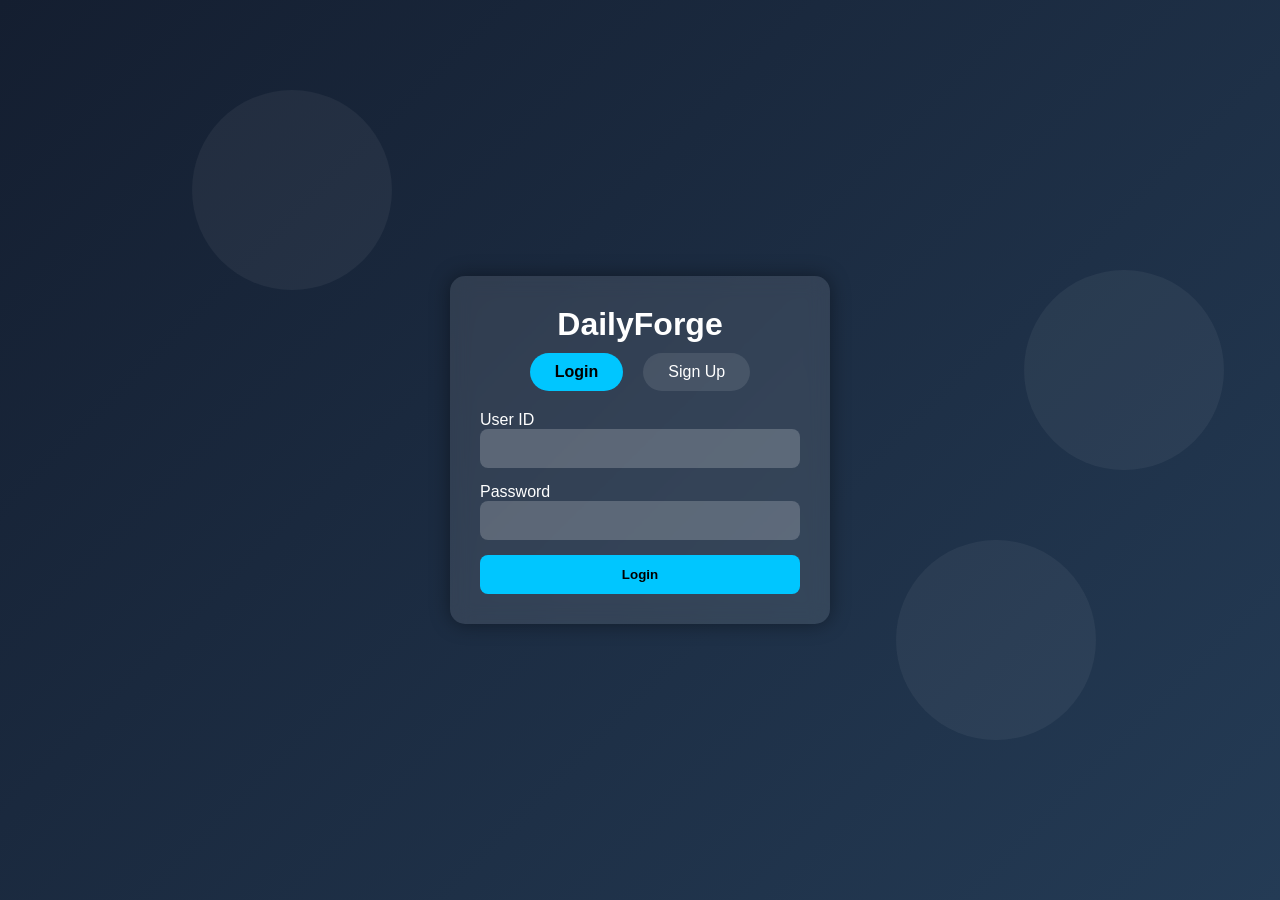
<file: login/login.html>
<!DOCTYPE html>
<html lang="en">
<head>
  <meta charset="UTF-8" />
  <meta name="viewport" content="width=device-width, initial-scale=1.0" />
  <title>DailyForge | Login & Sign Up</title>

  <style>
    * { margin: 0; padding: 0; box-sizing: border-box; font-family: "Poppins", sans-serif; }

    body {
      background: linear-gradient(135deg, #141e30, #243b55);
      height: 100vh; display: flex; align-items: center; justify-content: center;
      overflow: hidden;
    }

    /* LOADER */
    #loader {
      position: fixed;
      top: 0; left: 0;
      width: 100%; height: 100%;
      display: flex; align-items: center; justify-content: center;
      background: rgba(0,0,0,0.7);
      z-index: 999;
      visibility: hidden; opacity: 0;
      transition: visibility .3s, opacity .3s;
    }

    .loader-circle {
      border: 6px solid #ffffff33;
      border-top: 6px solid #00c6ff;
      width: 70px; height: 70px; border-radius: 50%;
      animation: spin 1s linear infinite;
    }

    @keyframes spin {
      to { transform: rotate(360deg); }
    }

    /* Background circles */
    .bg { position: absolute; width: 100%; height: 100%; overflow: hidden; z-index: -1; }
    .circle {
      position: absolute; width: 200px; height: 200px; background: rgba(255,255,255,0.05);
      border-radius: 50%; animation: float 8s infinite linear;
    }
    .circle:nth-child(1) { top: 10%; left: 15%; animation-duration: 7s; }
    .circle:nth-child(2) { top: 60%; left: 70%; animation-duration: 9s; }
    .circle:nth-child(3) { top: 30%; left: 80%; animation-duration: 6s; }

    @keyframes float { from { transform: translateY(0px);} to { transform: translateY(-40px);} }

    .container {
      width: 380px; background: rgba(255,255,255,0.1); padding: 30px;
      border-radius: 15px; backdrop-filter: blur(10px); color: #fff;
      box-shadow: 0px 0px 20px rgba(0,0,0,0.4);
    }

    h1 { text-align: center; margin-bottom: 10px; }
    .tabs { display: flex; justify-content: center; margin-bottom: 20px; }
    .tab {
      padding: 10px 25px; cursor: pointer; border-radius: 20px;
      margin: 0 10px; background: rgba(255,255,255,0.1); transition: 0.3s;
    }
    .active-tab { background: #00c6ff; color: #000; font-weight: bold; }

    .form-group { margin-bottom: 15px; }
    input {
      width: 100%; padding: 12px; border: none; outline: none;
      border-radius: 8px; background: rgba(255,255,255,0.2); color: #fff;
    }

    button {
      width: 100%; padding: 12px; border: none; border-radius: 8px;
      background: #00c6ff; color: #000; font-weight: bold; cursor: pointer;
    }
    button:hover { background: #02a8d4; }

    .hidden { display: none; }

    .popup {
      background: #ffffff;
      color: #000;
      padding: 12px;
      border-radius: 10px;
      font-size: 14px;
      display: none;
      box-shadow: 0px 0px 10px rgba(255,255,255,0.4);
    }
    .popup-item { margin: 5px 0; }
    .valid { color: green; font-weight: bold; }
    .invalid { color: red; font-weight: bold; }
  </style>
</head>

<body>

  <!-- FULL SCREEN LOADER -->
  <div id="loader">
    <div class="loader-circle"></div>
  </div>

  <div class="bg">
    <div class="circle"></div>
    <div class="circle"></div>
    <div class="circle"></div>
  </div>

  <div class="container">
    <h1>DailyForge</h1>

    <div class="tabs">
      <div class="tab active-tab" id="loginTab">Login</div>
      <div class="tab" id="signupTab">Sign Up</div>
    </div>

    <!-- LOGIN FORM -->
    <form id="loginForm">
      <div class="form-group">
        <label>User ID</label>
        <input type="text" id="loginUser" required />
      </div>

      <div class="form-group">
        <label>Password</label>
        <input type="password" id="loginPass" required />
      </div>

      <button type="submit">Login</button>
    </form>

    <!-- SIGNUP FORM -->
    <form id="signupForm" class="hidden">

      <div class="form-group">
        <label>Full Name</label>
        <input type="text" id="name" required />
      </div>

      <div class="form-group">
        <label>Date of Birth</label>
        <input type="date" id="dob" required />
      </div>

      <div class="form-group">
        <label>Institution</label>
        <input type="text" id="institution" required />
      </div>

      <div class="form-group">
        <label>Email</label>
        <input type="email" id="email" required />
      </div>

      <div class="form-group">
        <label>Username</label>
        <input type="text" id="username" maxlength="8" required />
        <div class="popup" id="usernamePopup">
          <div class="popup-item" id="u1">❌ Must be exactly 8 characters</div>
          <div class="popup-item" id="u2">❌ Must contain at least 1 Capital Letter</div>
          <div class="popup-item" id="u3">❌ Only letters, numbers & underscore allowed</div>
          <div class="popup-item" id="u4">❌ No spaces allowed</div>
        </div>
      </div>

      <div class="form-group">
        <label>Password</label>
        <input type="password" id="password" required />
        <div class="popup" id="passwordPopup">
          <div class="popup-item" id="p1">❌ Length 8–13</div>
          <div class="popup-item" id="p2">❌ First letter must be Capital</div>
          <div class="popup-item" id="p3">❌ Must contain at least 1 number</div>
          <div class="popup-item" id="p4">✔ Special characters allowed</div>
        </div>
      </div>

      <button type="submit">Sign Up</button>
    </form>
  </div>

<script>
  const loader = document.getElementById("loader");

  function showLoader() {
    loader.style.visibility = "visible";
    loader.style.opacity = "1";
  }

  function hideLoader() {
    loader.style.visibility = "hidden";
    loader.style.opacity = "0";
  }

  // TABS
  document.getElementById("loginTab").onclick = () => {
    loginForm.classList.remove("hidden");
    signupForm.classList.add("hidden");
  };
  document.getElementById("signupTab").onclick = () => {
    signupForm.classList.remove("hidden");
    loginForm.classList.add("hidden");
  };

  // LOGIN API
  loginForm.addEventListener("submit", async (e) => {
    e.preventDefault();
    showLoader();

    const res = await fetch("https://rambackend-mhmg.onrender.com/auth/login", {
      method: "POST",
      headers: { "Content-Type": "application/json" },
      body: JSON.stringify({
        username: document.getElementById("loginUser").value,
        password: document.getElementById("loginPass").value
      }),
    });
    hideLoader();

    const data = await res.json();
    if (data.token) {
      sessionStorage.setItem("dailyforgeToken", data.token);
      window.location.href = "../dashboard/dashboard.html";
    } else alert(data.error);
  });

  // SIGNUP API
  signupForm.addEventListener("submit", async (e) => {
    e.preventDefault();
    showLoader();

    const res = await fetch("https://rambackend-mhmg.onrender.com/auth/register", {
      method: "POST",
      headers: { "Content-Type": "application/json" },
      body: JSON.stringify({
        name: document.getElementById("name").value,
        dob: document.getElementById("dob").value,
        institution: document.getElementById("institution").value,
        email: document.getElementById("email").value,
        username: document.getElementById("username").value,
        password: document.getElementById("password").value
      }),
    });
    hideLoader();

    const data = await res.json();
    if (data.user) {
      alert("Registration Successful! Please Login.");
      document.getElementById("loginTab").click();
    } else alert(data.error);
  });
</script>

</body>
</html>
</file>
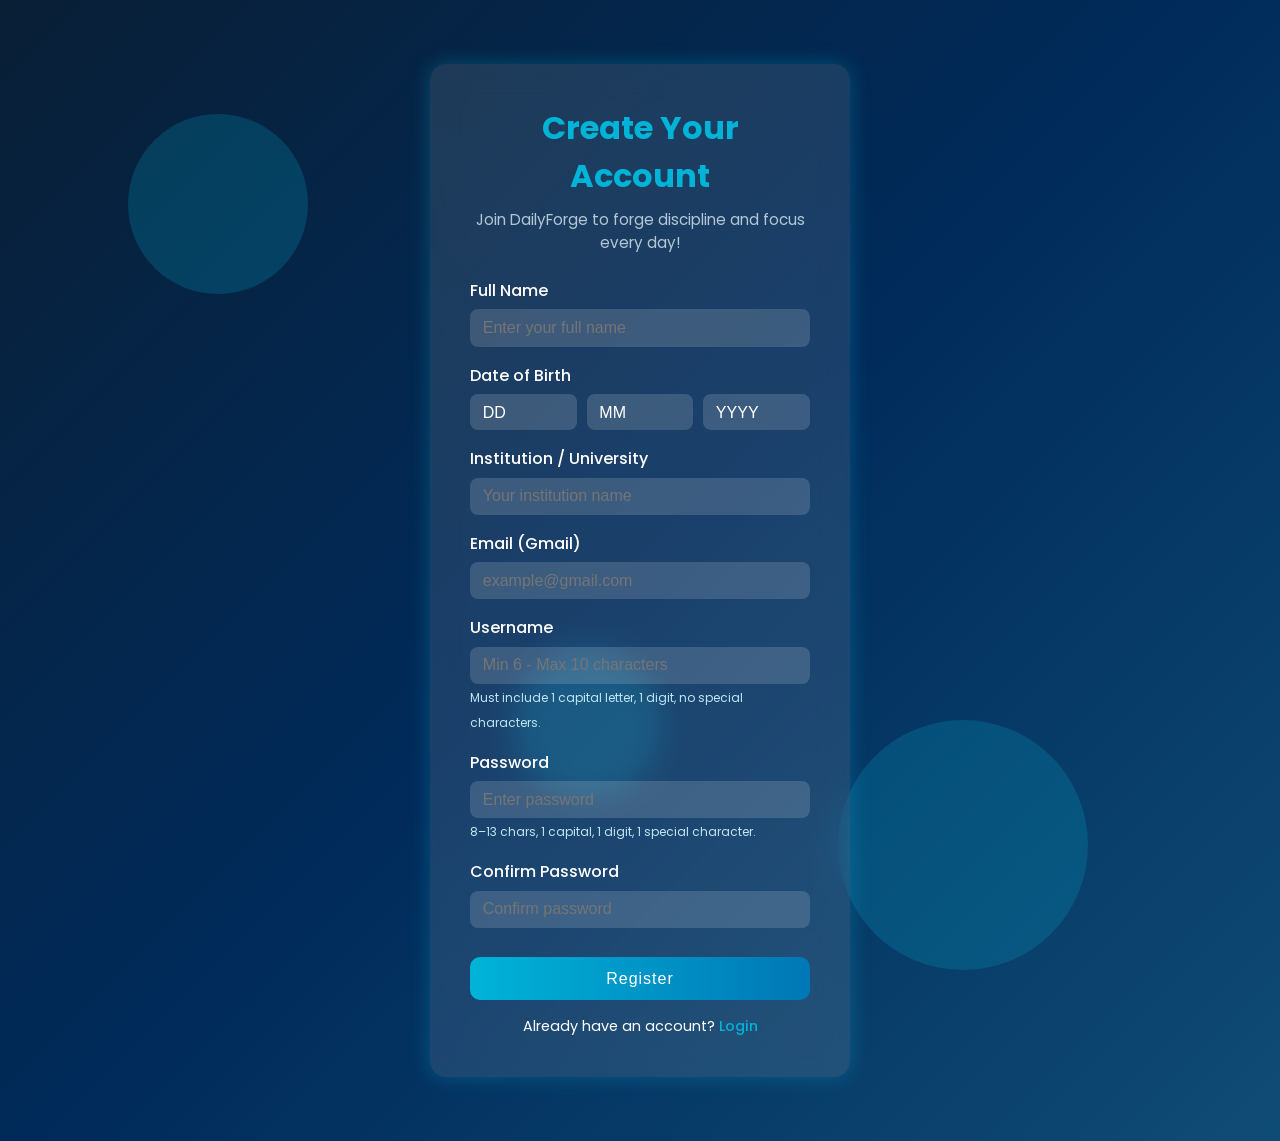
<file: register/register.html>
<!DOCTYPE html>
<html lang="en">
<head>
  <meta charset="UTF-8" />
  <meta name="viewport" content="width=device-width, initial-scale=1.0" />
  <title>Register | DailyForge</title>
  <link rel="stylesheet" href="register.css" />
  <style>
    /* Extra styles for modern date dropdowns */
    .dob-group {
      display: flex;
      justify-content: space-between;
      gap: 0.6rem;
    }

    select {
      flex: 1;
      padding: 0.6rem 0.8rem;
      border-radius: 8px;
      border: none;
      outline: none;
      font-size: 1rem;
      color: #fff;
      background: rgba(255, 255, 255, 0.15);
      appearance: none;
      cursor: pointer;
      transition: all 0.3s ease;
    }

    select:focus {
      background: rgba(255, 255, 255, 0.25);
      box-shadow: 0 0 8px #00b4d8;
    }

    .dob-label {
      display: block;
      margin-bottom: 0.4rem;
      font-weight: 500;
    }

    /* Dropdown arrow customization */
    select::-ms-expand {
      display: none;
    }
  </style>
</head>
<body>
  <div class="background">
    <div class="circle"></div>
    <div class="circle"></div>
    <div class="circle"></div>
  </div>

  <div class="register-container">
    <h1>Create Your Account</h1>
    <p class="subtitle">Join DailyForge to forge discipline and focus every day!</p>

    <form id="registerForm">
      <div class="form-group">
        <label>Full Name</label>
        <input type="text" id="name" placeholder="Enter your full name" required />
      </div>

      <!-- Modern Date of Birth Dropdown -->
      <div class="form-group">
        <label class="dob-label">Date of Birth</label>
        <div class="dob-group">
          <select id="day" required>
            <option value="" disabled selected>DD</option>
          </select>
          <select id="month" required>
            <option value="" disabled selected>MM</option>
          </select>
          <select id="year" required>
            <option value="" disabled selected>YYYY</option>
          </select>
        </div>
      </div>

      <div class="form-group">
        <label>Institution / University</label>
        <input type="text" id="institution" placeholder="Your institution name" required />
      </div>

      <div class="form-group">
        <label>Email (Gmail)</label>
        <input type="email" id="email" placeholder="example@gmail.com" required />
      </div>

      <div class="form-group">
        <label>Username</label>
        <input type="text" id="username" placeholder="Min 6 - Max 10 characters" required />
        <small>Must include 1 capital letter, 1 digit, no special characters.</small>
      </div>

      <div class="form-group">
        <label>Password</label>
        <input type="password" id="password" placeholder="Enter password" required />
        <small>8–13 chars, 1 capital, 1 digit, 1 special character.</small>
      </div>

      <div class="form-group">
        <label>Confirm Password</label>
        <input type="password" id="confirmPassword" placeholder="Confirm password" required />
      </div>

      <button type="submit" class="submit-btn">Register</button>
    </form>

    <p class="login-link">Already have an account? <a href="../login/login.html">Login</a></p>
  </div>

  <script>
    // Populate date dropdowns dynamically
    const daySelect = document.getElementById("day");
    const monthSelect = document.getElementById("month");
    const yearSelect = document.getElementById("year");

    // Days 1–31
    for (let i = 1; i <= 31; i++) {
      const option = document.createElement("option");
      option.value = i < 10 ? `0${i}` : i;
      option.textContent = i < 10 ? `0${i}` : i;
      daySelect.appendChild(option);
    }

    // Months 1–12
    for (let i = 1; i <= 12; i++) {
      const option = document.createElement("option");
      option.value = i < 10 ? `0${i}` : i;
      option.textContent = i < 10 ? `0${i}` : i;
      monthSelect.appendChild(option);
    }

    // Years (current year - 100)
    const currentYear = new Date().getFullYear();
    for (let i = currentYear; i >= currentYear - 100; i--) {
      const option = document.createElement("option");
      option.value = i;
      option.textContent = i;
      yearSelect.appendChild(option);
    }

    // Combine DOB into hidden format (dd/mm/yyyy)
    document.getElementById("registerForm").addEventListener("submit", (e) => {
      e.preventDefault();

      const day = daySelect.value;
      const month = monthSelect.value;
      const year = yearSelect.value;

      if (!day || !month || !year) {
        alert("Please select a valid date of birth.");
        return;
      }

      const formattedDOB = `${day}/${month}/${year}`;
      console.log("Date of Birth:", formattedDOB);

      // You can include this in your form submission payload:
      // e.g., send formattedDOB to backend
    });
  </script>
</body>
</html>
</file>
<file: register/register.css>
@import url('https://fonts.googleapis.com/css2?family=Poppins:wght@300;400;600&display=swap');

* {
  margin: 0;
  padding: 0;
  box-sizing: border-box;
}

body {
    font-family: 'Poppins', sans-serif;
    background: linear-gradient(135deg, #091f36, #002b5b, #0f4c75);
    min-height: 100vh;
    display: flex;
    justify-content: center;
    color: #fff;
    overflow-x: hidden;
    overflow-y: auto; /* ✅ allow vertical scroll */
    position: relative;
    padding: 4rem 0; /* add breathing space at top/bottom */
  }
  

/* Animated Background Circles */
.background .circle {
  position: absolute;
  border-radius: 50%;
  background: rgba(0, 180, 216, 0.2);
  animation: float 8s infinite ease-in-out;
}
.background .circle:nth-child(1) {
  width: 180px;
  height: 180px;
  top: 10%;
  left: 10%;
  animation-delay: 0s;
}
.background .circle:nth-child(2) {
  width: 250px;
  height: 250px;
  bottom: 15%;
  right: 15%;
  animation-delay: 2s;
}
.background .circle:nth-child(3) {
  width: 150px;
  height: 150px;
  bottom: 30%;
  left: 40%;
  animation-delay: 4s;
}

@keyframes float {
  0%, 100% { transform: translateY(0); opacity: 0.7; }
  50% { transform: translateY(-20px); opacity: 1; }
}

/* Container */
.register-container {
    background: rgba(255, 255, 255, 0.1);
    padding: 2.5rem;
    border-radius: 16px;
    width: 90%;
    max-width: 420px;
    box-shadow: 0 0 20px rgba(0, 180, 216, 0.3);
    backdrop-filter: blur(15px);
    animation: fadeIn 1.2s ease-in-out;
    max-height: 130vh;        /* ✅ prevent overflow off screen */       /* ✅ allow scrolling inside the container */
  }
  

h1 {
  text-align: center;
  color: #00b4d8;
  margin-bottom: 0.5rem;
}

.subtitle {
  text-align: center;
  font-size: 0.95rem;
  color: #b3c7d6;
  margin-bottom: 1.5rem;
}

/* Form */
.form-group {
  margin-bottom: 1rem;
}

label {
  font-weight: 500;
  display: block;
  margin-bottom: 0.4rem;
}

input {
  width: 100%;
  padding: 0.6rem 0.8rem;
  border-radius: 8px;
  border: none;
  outline: none;
  font-size: 1rem;
  color: #fff;
  background: rgba(255, 255, 255, 0.15);
  transition: all 0.3s ease;
}

input:focus {
  background: rgba(255, 255, 255, 0.25);
  box-shadow: 0 0 8px #00b4d8;
}

small {
  font-size: 0.75rem;
  color: #c0e6f3;
}

/* Submit Button */
.submit-btn {
  width: 100%;
  padding: 0.8rem;
  margin-top: 0.8rem;
  font-size: 1rem;
  border-radius: 10px;
  border: none;
  color: #fff;
  background: linear-gradient(90deg, #00b4d8, #0077b6);
  cursor: pointer;
  letter-spacing: 1px;
  transition: 0.4s;
  animation: glowPulse 2s infinite ease-in-out;
}

.submit-btn:hover {
  transform: scale(1.05);
  background: linear-gradient(90deg, #0077b6, #00b4d8);
}

@keyframes glowPulse {
  0%, 100% { box-shadow: 0 0 10px #00b4d8; }
  50% { box-shadow: 0 0 20px #0077b6; }
}

/* Footer Link */
.login-link {
  text-align: center;
  margin-top: 1rem;
  font-size: 0.9rem;
}

.login-link a {
  color: #00b4d8;
  text-decoration: none;
  font-weight: 500;
}

.login-link a:hover {
  text-decoration: underline;
}

/* Animation for container */
@keyframes fadeIn {
  from { opacity: 0; transform: translateY(40px); }
  to { opacity: 1; transform: translateY(0); }
}

/* Responsive */
@media (max-width: 480px) {
  .register-container {
    padding: 2rem 1.5rem;
  }
}
select{
    color: #000;
}
</file>
